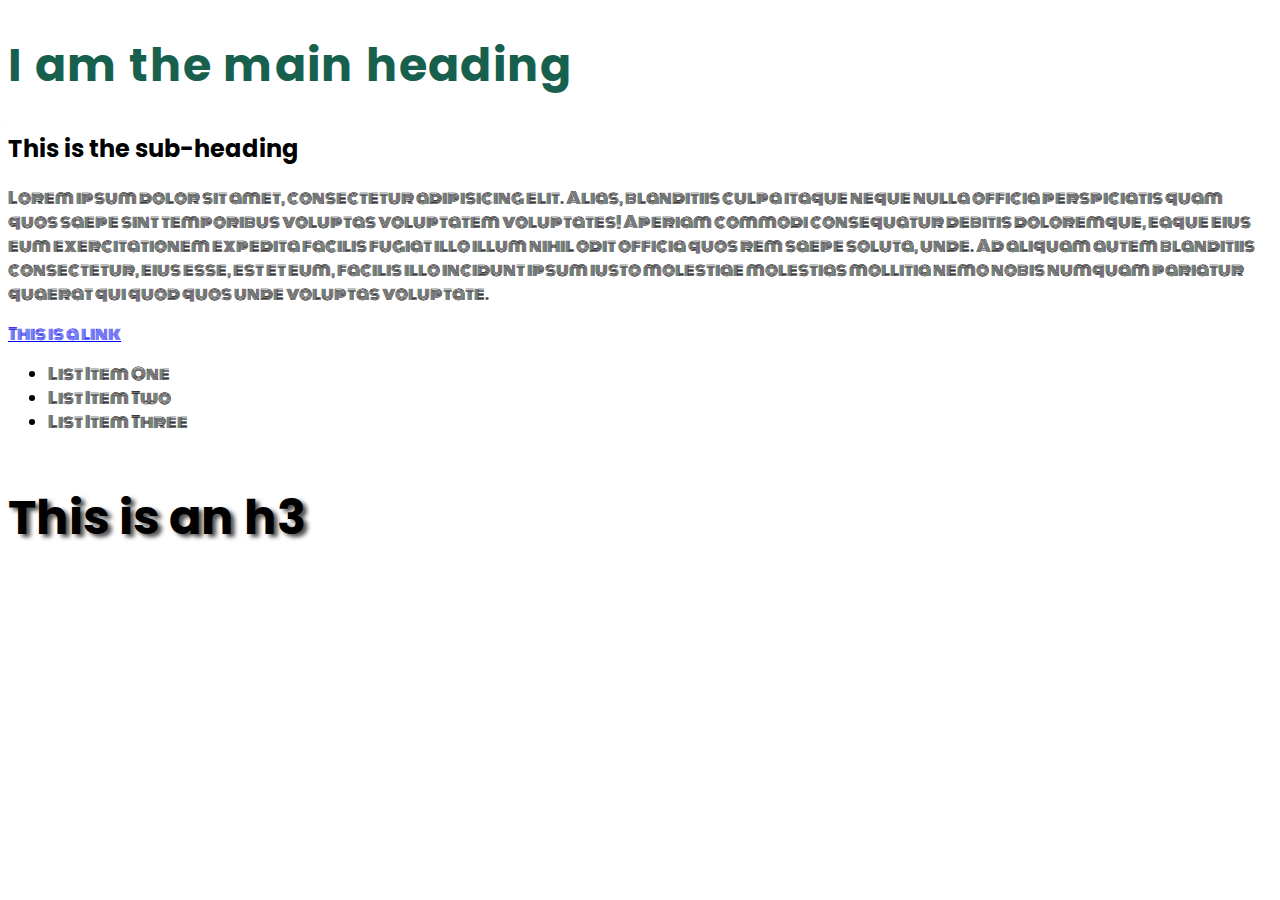
<file: lab-2/lab-2/index.html>
<!doctype html>
<html lang="en">
  <head>
    <!--
    just me loney huh!! (Viyan Rony)
    -->
    <meta charset="utf-8">
    <meta name="viewport" content="width=device-width, initial-scale=1">
    <meta name="description" content="This is the HTML for Lab Two">
    <title>Lab Two</title>
    <meta name="robots" content="noindex, nofollow">
    <!-- Step one -->
    <link rel="preconnect" href="https://fonts.googleapis.com">
    <link rel="preconnect" href="https://fonts.gstatic.com" crossorigin>
    <link href="https://fonts.googleapis.com/css2?family=Monoton&family=Poppins:ital,wght@0,100;0,200;0,300;0,400;0,500;0,600;0,700;0,800;0,900;1,100;1,200;1,300;1,400;1,500;1,600;1,700;1,800;1,900&display=swap" rel="stylesheet">
    <link rel="preconnect" href="https://fonts.googleapis.com">
    <link rel="preconnect" href="https://fonts.gstatic.com" crossorigin>
    <link href="https://fonts.googleapis.com/css2?family=Monoton&display=swap" rel="stylesheet">

    <link rel="stylesheet" href="./css/style.css">
  </head>
  <body>
    <!-- Step two & three -->
    <h1>I am the main heading</h1>
    <h2>This is the sub-heading</h2>
    <!-- Step four & five -->
    <p>Lorem ipsum dolor sit amet, consectetur adipisicing elit. Alias, blanditiis culpa itaque neque nulla officia perspiciatis quam quos saepe sint temporibus voluptas voluptatem voluptates! Aperiam commodi consequatur debitis doloremque, eaque eius eum exercitationem expedita facilis fugiat illo illum nihil odit officia quos rem saepe soluta, unde. Ad aliquam autem blanditiis consectetur, eius esse, est et eum, facilis illo incidunt ipsum iusto molestiae molestias mollitia nemo nobis numquam pariatur quaerat qui quod quos unde voluptas voluptate.</p>
    <a href="#">This is a link</a>
    <ul>
      <li>List Item One</li>
      <li>List Item Two</li>
      <li>List Item Three</li>
    </ul>
    <!-- Step six -->
    <h3>This is an h3</h3>
  </body>
</html>
</file>
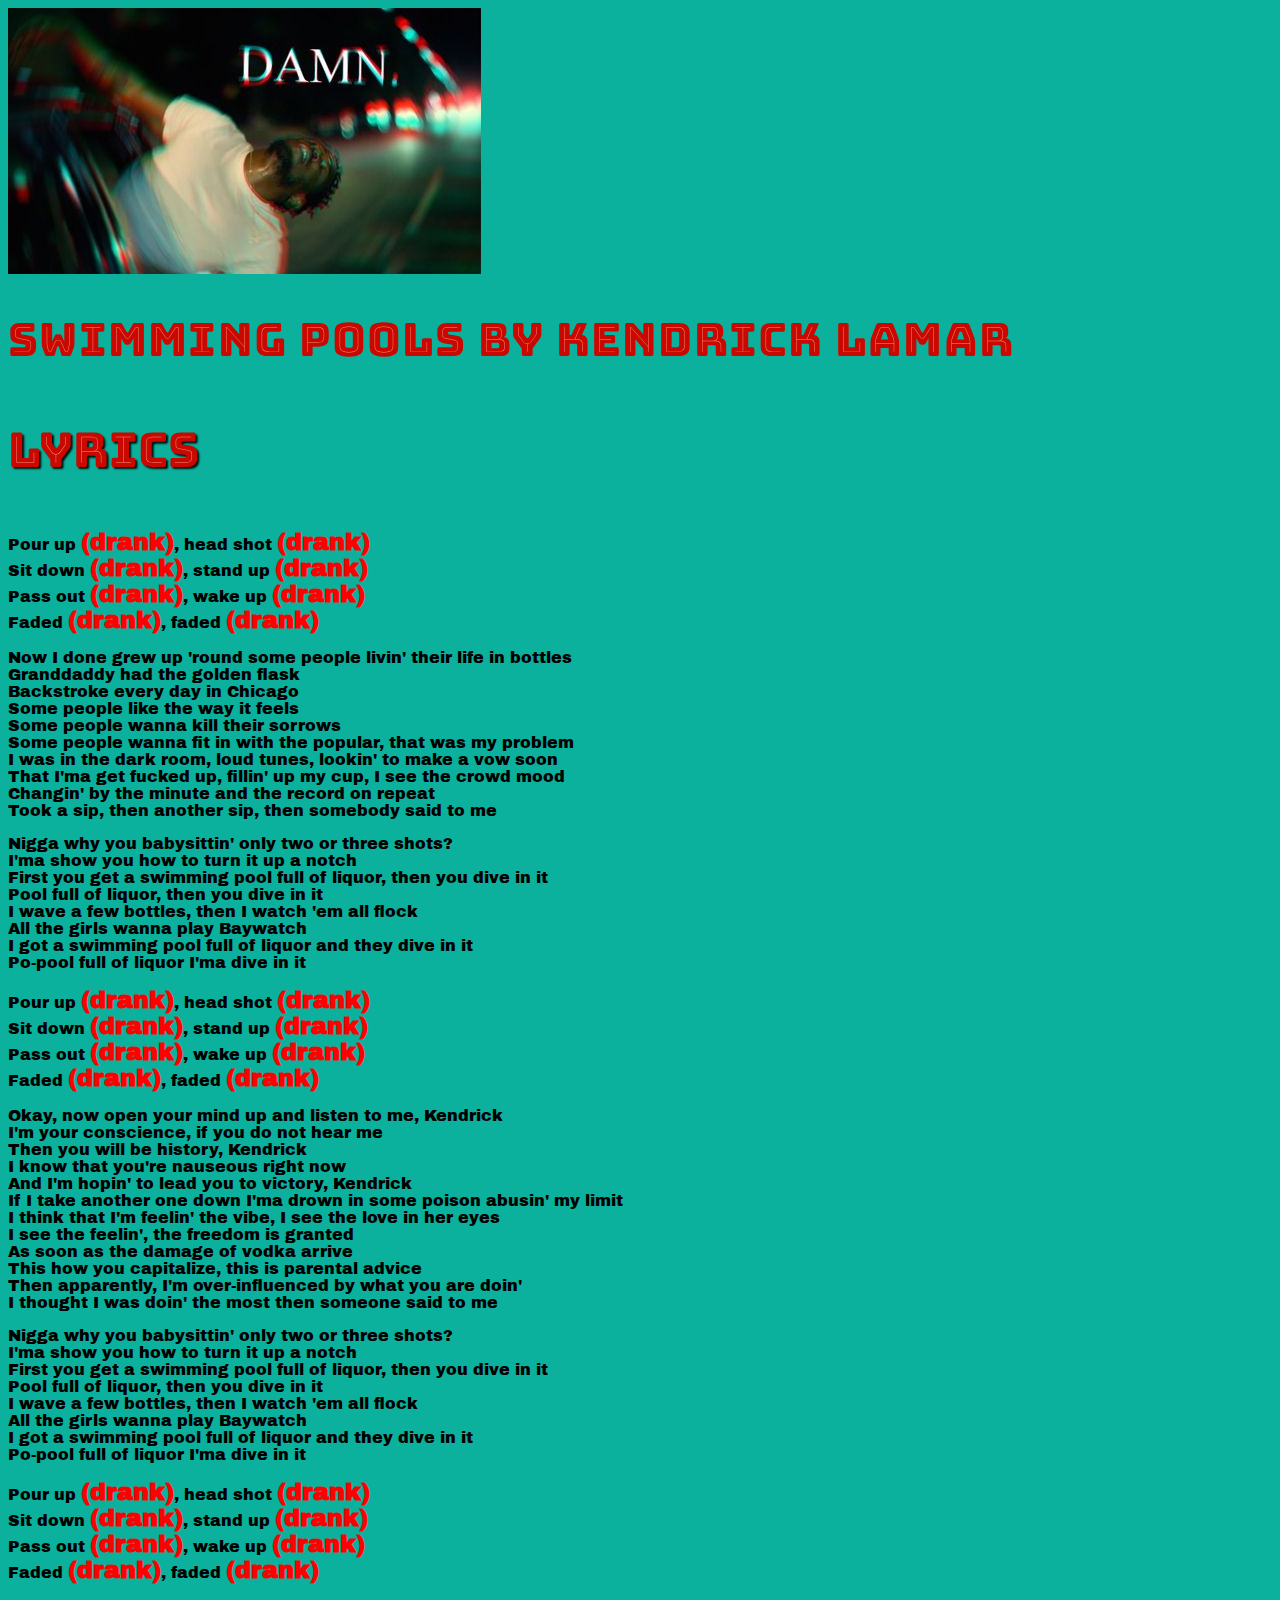
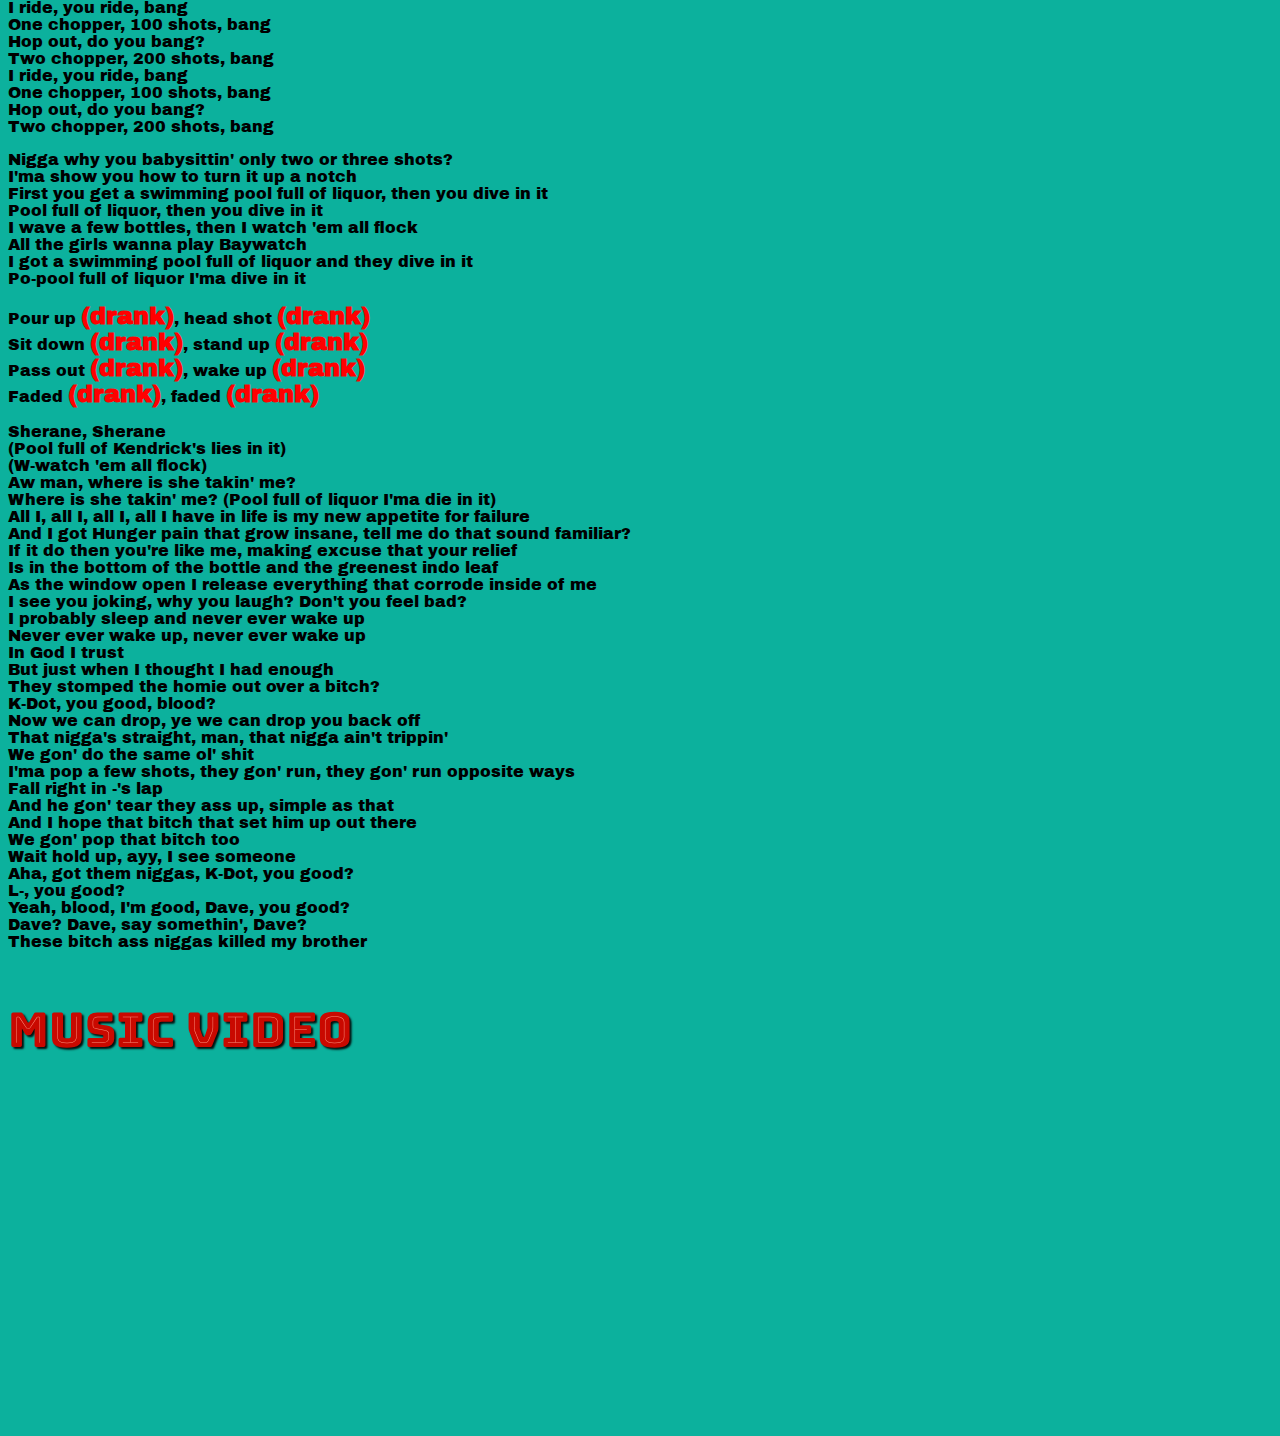
<file: assignment 1/assignment1.html>
<!doctype html>
<html lang="en">
<head>
    <meta charset="utf-8">
    <meta name="viewport" content="width=device-width, intial-scale=1">
    <meta name="description" content="Assignment 1 ">
    <meta name="robots" content="noindex, nofollow">
    <title>Assignment 1</title>
</head>
<!-- Viyan Rony, 200586309, Assignment 1-->
<body>
 <header>
  <div>
      <a href="assignment1.html" target="_self"></a>
      <img src="./img/background.jpg" alt="Kendrick lamar">
  </div>
     <link rel="stylesheet" href="./stylesheet.css">
     <link rel="preconnect" href="https://fonts.googleapis.com">
     <link rel="preconnect" href="https://fonts.gstatic.com" crossorigin>
     <link href="https://fonts.googleapis.com/css2?family=Bungee+Tint&display=swap" rel="stylesheet">
     <link rel="preconnect" href="https://fonts.googleapis.com">
     <link rel="preconnect" href="https://fonts.gstatic.com" crossorigin>
     <link href="https://fonts.googleapis.com/css2?family=Archivo+Black&display=swap" rel="stylesheet">

 </header>
<main>
    <section>
        <!-- Song tittle-->
        <h1>Swimming Pools by Kendrick Lamar</h1>
    </section>
    <section>
        <!--Lyrics-->
        <h3>Lyrics</h3>
        <p>Pour up <span>(drank)</span>, head shot <span>(drank)</span><br>
            Sit down <span>(drank)</span>, stand up <span>(drank)</span><br>
            Pass out <span>(drank)</span>, wake up <span>(drank)</span><br>
            Faded <span>(drank)</span>, faded <span>(drank)</span></p>
        <p>Now I done grew up 'round some people livin' their life in bottles<br>
            Granddaddy had the golden flask<br>
            Backstroke every day in Chicago<br>
            Some people like the way it feels<br>
            Some people wanna kill their sorrows<br>
            Some people wanna fit in with the popular, that was my problem<br>
            I was in the dark room, loud tunes, lookin' to make a vow soon<br>
            That I'ma get fucked up, fillin' up my cup, I see the crowd mood<br>
            Changin' by the minute and the record on repeat<br>
            Took a sip, then another sip, then somebody said to me</p>
        <p>Nigga why you babysittin' only two or three shots?<br>
            I'ma show you how to turn it up a notch<br>
            First you get a swimming pool full of liquor, then you dive in it<br>
            Pool full of liquor, then you dive in it<br>
            I wave a few bottles, then I watch 'em all flock<br>
            All the girls wanna play Baywatch<br>
            I got a swimming pool full of liquor and they dive in it<br>
            Po-pool full of liquor I'ma dive in it</p>
        <p>Pour up <span>(drank)</span>, head shot <span>(drank)</span><br>
            Sit down <span>(drank)</span>, stand up <span>(drank)</span><br>
            Pass out <span>(drank)</span>, wake up <span>(drank)</span><br>
            Faded <span>(drank)</span>, faded <span>(drank)</span></p>
        <p>Okay, now open your mind up and listen to me, Kendrick<br>
            I'm your conscience, if you do not hear me<br>
            Then you will be history, Kendrick<br>
            I know that you're nauseous right now<br>
            And I'm hopin' to lead you to victory, Kendrick<br>
            If I take another one down I'ma drown in some poison abusin' my limit<br>
            I think that I'm feelin' the vibe, I see the love in her eyes<br>
            I see the feelin', the freedom is granted<br>
            As soon as the damage of vodka arrive<br>
            This how you capitalize, this is parental advice<br>
            Then apparently, I'm over-influenced by what you are doin'<br>
            I thought I was doin' the most then someone said to me</p>
        <p>Nigga why you babysittin' only two or three shots?<br>
            I'ma show you how to turn it up a notch<br>
            First you get a swimming pool full of liquor, then you dive in it<br>
            Pool full of liquor, then you dive in it<br>
            I wave a few bottles, then I watch 'em all flock<br>
            All the girls wanna play Baywatch<br>
            I got a swimming pool full of liquor and they dive in it<br>
            Po-pool full of liquor I'ma dive in it</p>
        <p>Pour up <span>(drank)</span>, head shot <span>(drank)</span><br>
            Sit down <span>(drank)</span>, stand up <span>(drank)</span><br>
            Pass out <span>(drank)</span>, wake up <span>(drank)</span><br>
            Faded <span>(drank)</span>, faded <span>(drank)</span></p>
        <p>I ride, you ride, bang<br>
            One chopper, 100 shots, bang<br>
            Hop out, do you bang?<br>
            Two chopper, 200 shots, bang<br>
            I ride, you ride, bang<br>
            One chopper, 100 shots, bang<br>
            Hop out, do you bang?<br>
            Two chopper, 200 shots, bang</p>
        <p>Nigga why you babysittin' only two or three shots?<br>
            I'ma show you how to turn it up a notch<br>
            First you get a swimming pool full of liquor, then you dive in it<br>
            Pool full of liquor, then you dive in it<br>
            I wave a few bottles, then I watch 'em all flock<br>
            All the girls wanna play Baywatch<br>
            I got a swimming pool full of liquor and they dive in it<br>
            Po-pool full of liquor I'ma dive in it</p>
        <p>Pour up <span>(drank)</span>, head shot <span>(drank)</span><br>
            Sit down <span>(drank)</span>, stand up <span>(drank)</span><br>
            Pass out <span>(drank)</span>, wake up <span>(drank)</span><br>
            Faded <span>(drank)</span>, faded <span>(drank)</span></p>
        <p>Sherane, Sherane<br>
            (Pool full of Kendrick's lies in it)<br>
            (W-watch 'em all flock)<br>
            Aw man, where is she takin' me?<br>
            Where is she takin' me? (Pool full of liquor I'ma die in it)<br>
            All I, all I, all I, all I have in life is my new appetite for failure<br>
            And I got Hunger pain that grow insane, tell me do that sound familiar?<br>
            If it do then you're like me, making excuse that your relief<br>
            Is in the bottom of the bottle and the greenest indo leaf<br>
            As the window open I release everything that corrode inside of me<br>
            I see you joking, why you laugh? Don't you feel bad?<br>
            I probably sleep and never ever wake up<br>
            Never ever wake up, never ever wake up<br>
            In God I trust<br>
            But just when I thought I had enough<br>
            They stomped the homie out over a bitch?<br>
            K-Dot, you good, blood?<br>
            Now we can drop, ye we can drop you back off<br>
            That nigga's straight, man, that nigga ain't trippin'<br>
            We gon' do the same ol' shit<br>
            I'ma pop a few shots, they gon' run, they gon' run opposite ways<br>
            Fall right in -'s lap<br>
            And he gon' tear they ass up, simple as that<br>
            And I hope that bitch that set him up out there<br>
            We gon' pop that bitch too<br>
            Wait hold up, ayy, I see someone<br>
            Aha, got them niggas, K-Dot, you good?<br>
            L-, you good?<br>
            Yeah, blood, I'm good, Dave, you good?<br>
            Dave? Dave, say somethin', Dave?<br>
            These bitch ass  niggas killed my brother</p>
    </section>
    <section>
        <!-- adding music video from youtube-->
        <h3>Music Video</h3>
        <iframe width="560" height="315" src="https://www.youtube.com/embed/B5YNiCfWC3A?si=hqeOD92Qbr27tXmP" title="YouTube video player" frameborder="0" allow="accelerometer; autoplay; clipboard-write; encrypted-media; gyroscope; picture-in-picture; web-share" referrerpolicy="strict-origin-when-cross-origin" allowfullscreen></iframe>
    </section>
</main>
</body>
</html>
</file>
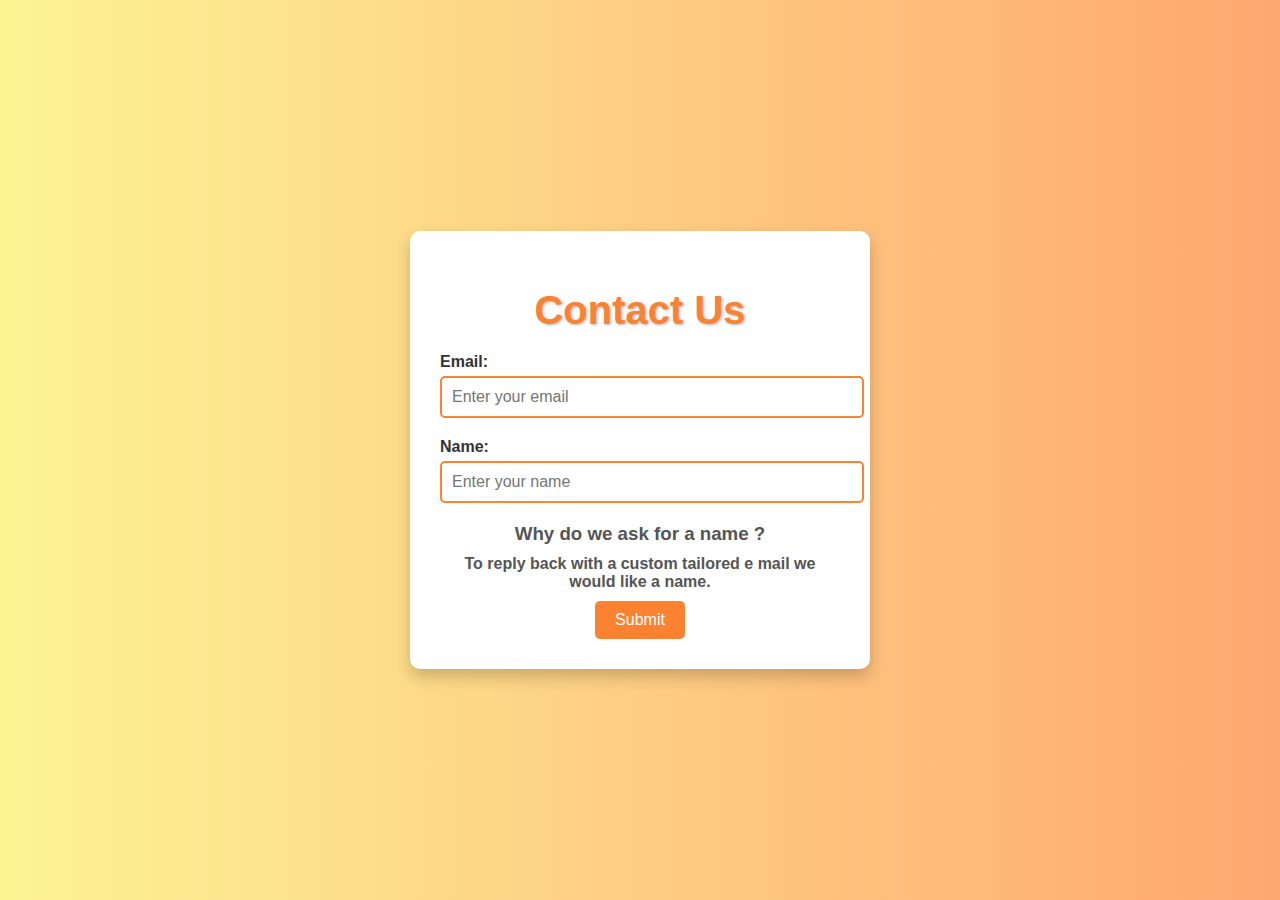
<file: assignment 2 css/about.html>
<!DOCTYPE html>
<html lang="en">
<head>
    <meta charset="UTF-8">
    <meta http-equiv="X-UA-Compatible" content="IE=edge">
    <meta name="viewport" content="width=device-width, initial-scale=1.0">
    <title>Form</title>
    <link rel="stylesheet" href="./css/form_styles.css">
</head>
<body>
    <div class="form-container">
        <h1>Contact Us</h1>
        <form>
            <div class="form-group">
                <label for="Email">Email: </label>
                <input type="text" id="Email" placeholder="Enter your email">
            </div>
            <div class="form-group">
                <label for="Name">Name: </label>
                <input type="text" id="Name" placeholder="Enter your name">
            </div>
            <h3>Why do we ask for a name ?</h3>
            <h4>To reply back with a custom tailored e mail we would like a name.</h4>

            <button type="submit">Submit</button>
        </form>
    </div>
</body>
</html>
</file>
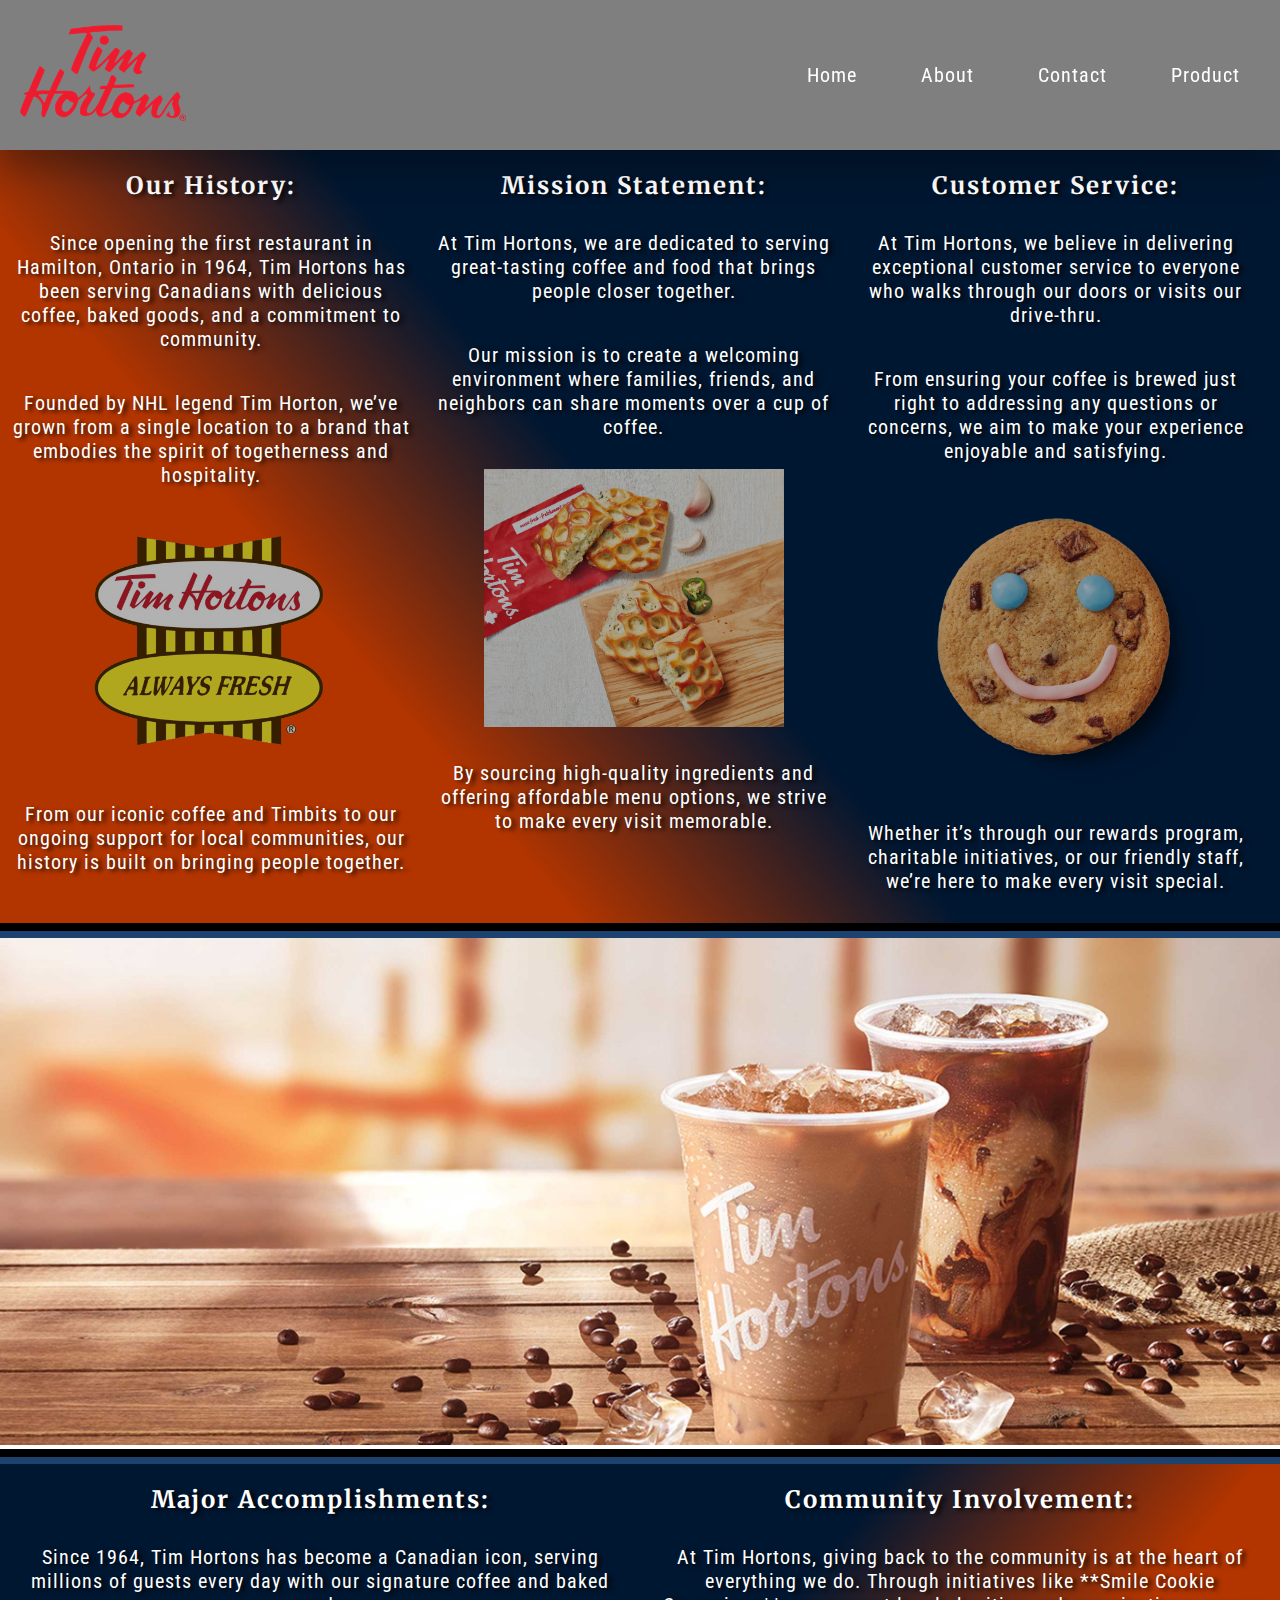
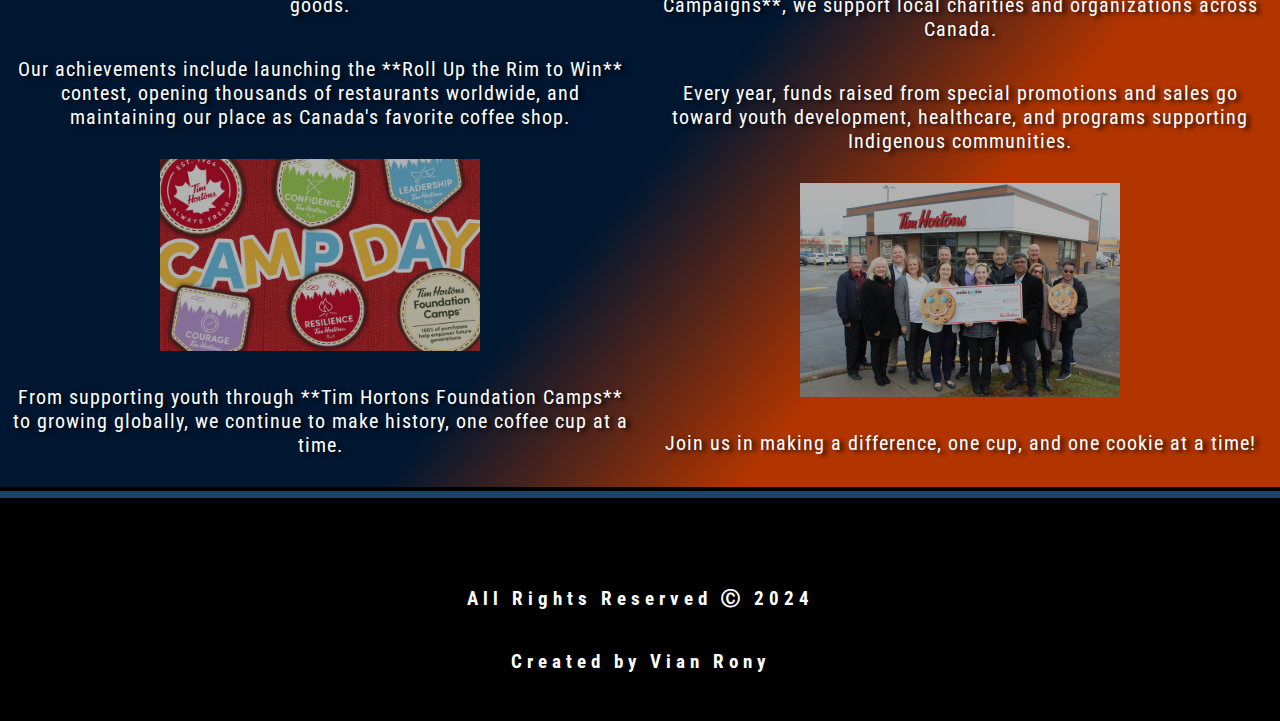
<file: Project/about.html>
<!DOCTYPE html>
<html lang="en">
<head>
<meta charset="utf-8">
<meta name="viewport" content="width=device-width, inital-scale=1">
<title>About page</title>
<meta name="description" content="Final project Home Page">
<meta name="robots" content= "noindex, nofollow">

<!-- Add Google Fonts -->
<link rel="preconnect" href="https://fonts.googleapis.com">
<link rel="preconnect" href="https://fonts.gstatic.com" crossorigin>
<link href="https://fonts.googleapis.com/css2?family=Roboto+Condensed&display=swap" rel="stylesheet">
<!-- second font-->
<link rel="preconnect" href="https://fonts.googleapis.com">
<link rel="preconnect" href="https://fonts.gstatic.com" crossorigin>
<link href="https://fonts.googleapis.com/css2?family=Merriweather:wght@700&display=swap" rel="stylesheet">
  
<!-- add the CSS -->
  <link href="css/about.css" rel="stylesheet" type="text/css">  
  <link href="css/header.css" rel="stylesheet" type="text/css">  
  <link href="css/footer.css" rel="stylesheet" type="text/css">  

<!--Font Awesome-->
  <link rel="stylesheet" href="https://cdnjs.cloudflare.com/ajax/libs/font-awesome/6.3.0/css/all.min.css" integrity="sha512-SzlrxWUlpfuzQ+pcUCosxcglQRNAq/DZjVsC0lE40xsADsfeQoEypE+enwcOiGjk/bSuGGKHEyjSoQ1zVisanQ==" crossorigin="anonymous" referrerpolicy="no-referrer">

  
</head>

<header>
    <nav class="header">
        <a href="index.html"><img src="images/logo.png" alt="#" class="logo"></a>
        <ul class="headlist">
            <li class="listitem">
                <a href="index.html" class="label">Home</a>
            </li>
            <li class="listitem">
                <a href="about.html" class="label">About</a>
            </li>
            <li class="listitem">
                <a href="contact.html" class="label">Contact</a>
            </li>
            <li class="listitem">
                <a href="product.html" class="label">Product</a>
            </li>
        </ul>
    </nav>
 </header>

 <body>
     <main>
         <!-- ThreeSections-->
         <div class="threesection">
             <!-- Section 1: Our History -->
             <section class="section1">
                 <h2 class="sectionhead">Our History:</h2>
                 <p class="sectionp">
                     Since opening the first restaurant in Hamilton, Ontario in 1964, Tim Hortons has been serving Canadians with delicious coffee, baked goods, and a commitment to community.
                 </p>
                 <p class="sectionp">
                     Founded by NHL legend Tim Horton, we’ve grown from a single location to a brand that embodies the spirit of togetherness and hospitality.
                 </p>
                 <img src="images/timhortons-history.png" class="abimgone" alt="Tim Hortons History">
                 <p class="sectionp">
                     From our iconic coffee and Timbits to our ongoing support for local communities, our history is built on bringing people together.
                 </p>
             </section>

             <!-- Section 2: Mission Statement -->
             <section class="section2">
                 <h2 class="sectionhead">Mission Statement:</h2>
                 <p class="sectionp">
                     At Tim Hortons, we are dedicated to serving great-tasting coffee and food that brings people closer together.
                 </p>
                 <p class="sectionp">
                     Our mission is to create a welcoming environment where families, friends, and neighbors can share moments over a cup of coffee.
                 </p>
                 <img src="images/timhortons-mission.png" class="abimgtwo" alt="Tim Hortons Mission">
                 <p class="sectionp">
                     By sourcing high-quality ingredients and offering affordable menu options, we strive to make every visit memorable.
                 </p>
             </section>

             <!-- Section 3: Customer Service -->
             <section class="section3">
                 <h2 class="sectionhead">Customer Service:</h2>
                 <p class="sectionp">
                     At Tim Hortons, we believe in delivering exceptional customer service to everyone who walks through our doors or visits our drive-thru.
                 </p>
                 <p class="sectionp">
                     From ensuring your coffee is brewed just right to addressing any questions or concerns, we aim to make your experience enjoyable and satisfying.
                 </p>
                 <img src="images/timhortons-customer-service.png" class="abimgtwo" alt="Tim Hortons Customer Service">
                 <p class="sectionp">
                     Whether it’s through our rewards program, charitable initiatives, or our friendly staff, we’re here to make every visit special.
                 </p>
             </section>
         </div>


         <!-- bannerimg -->
         <div class="bannerdiv">
             <img src="images/aboutbanner.jpg" alt="#" class="bannerimg">
         </div>

         <!--twosections-->

         <div class="twosection">
             <!-- Section 1: Major Accomplishments -->
             <section class="section1">
                 <h2 class="sectionhead">Major Accomplishments:</h2>
                 <p class="sectionp">
                     Since 1964, Tim Hortons has become a Canadian icon, serving millions of guests every day with our signature coffee and baked goods.
                 </p>
                 <p class="sectionp">
                     Our achievements include launching the **Roll Up the Rim to Win** contest, opening thousands of restaurants worldwide, and maintaining our place as Canada's favorite coffee shop.
                 </p>
                 <img src="images/timhortons-accomplishments.png" alt="Tim Hortons Accomplishments" class="abimgfour">
                 <p class="sectionp">
                     From supporting youth through **Tim Hortons Foundation Camps** to growing globally, we continue to make history, one coffee cup at a time.
                 </p>
             </section>

             <!-- Section 2: Community Involvement -->
             <section class="section1">
                 <h2 class="sectionhead">Community Involvement:</h2>
                 <p class="sectionp">
                     At Tim Hortons, giving back to the community is at the heart of everything we do. Through initiatives like **Smile Cookie Campaigns**, we support local charities and organizations across Canada.
                 </p>
                 <p class="sectionp">
                     Every year, funds raised from special promotions and sales go toward youth development, healthcare, and programs supporting Indigenous communities.
                 </p>
                 <img src="images/timhortons-community.png" alt="Tim Hortons Community Involvement" class="abimgfour">
                 <p class="sectionp">
                     Join us in making a difference, one cup, and one cookie at a time!
                 </p>
             </section>
         </div>

     </main>
 </body>

 <footer class="footer">
     <div class="socials">
         <!-- Instagram -->
         <a href="https://www.instagram.com/timhortons/?hl=en">
             <i class="fa-brands fa-instagram fa-beat fa-2xl"></i>
         </a>
         <!-- YouTube -->
         <a href="https://www.youtube.com/user/TimHortons">
             <i class="fa-brands fa-youtube fa-beat fa-2xl"></i>
         </a>
         <!-- Twitter -->
         <a href="https://twitter.com/TimHortons">
             <i class="fa-brands fa-twitter fa-beat fa-2xl"></i>
         </a>
         <!-- Facebook -->
         <a href="https://www.facebook.com/TimHortons/">
             <i class="fa-brands fa-facebook fa-beat fa-2xl"></i>
         </a>
         <!-- Copyright -->
         <h3 class="copyright"> All Rights Reserved Ⓒ 2024</h3>
         <h3> Created by Vian Rony</h3>
     </div>
 </footer>

  </html>
</file>
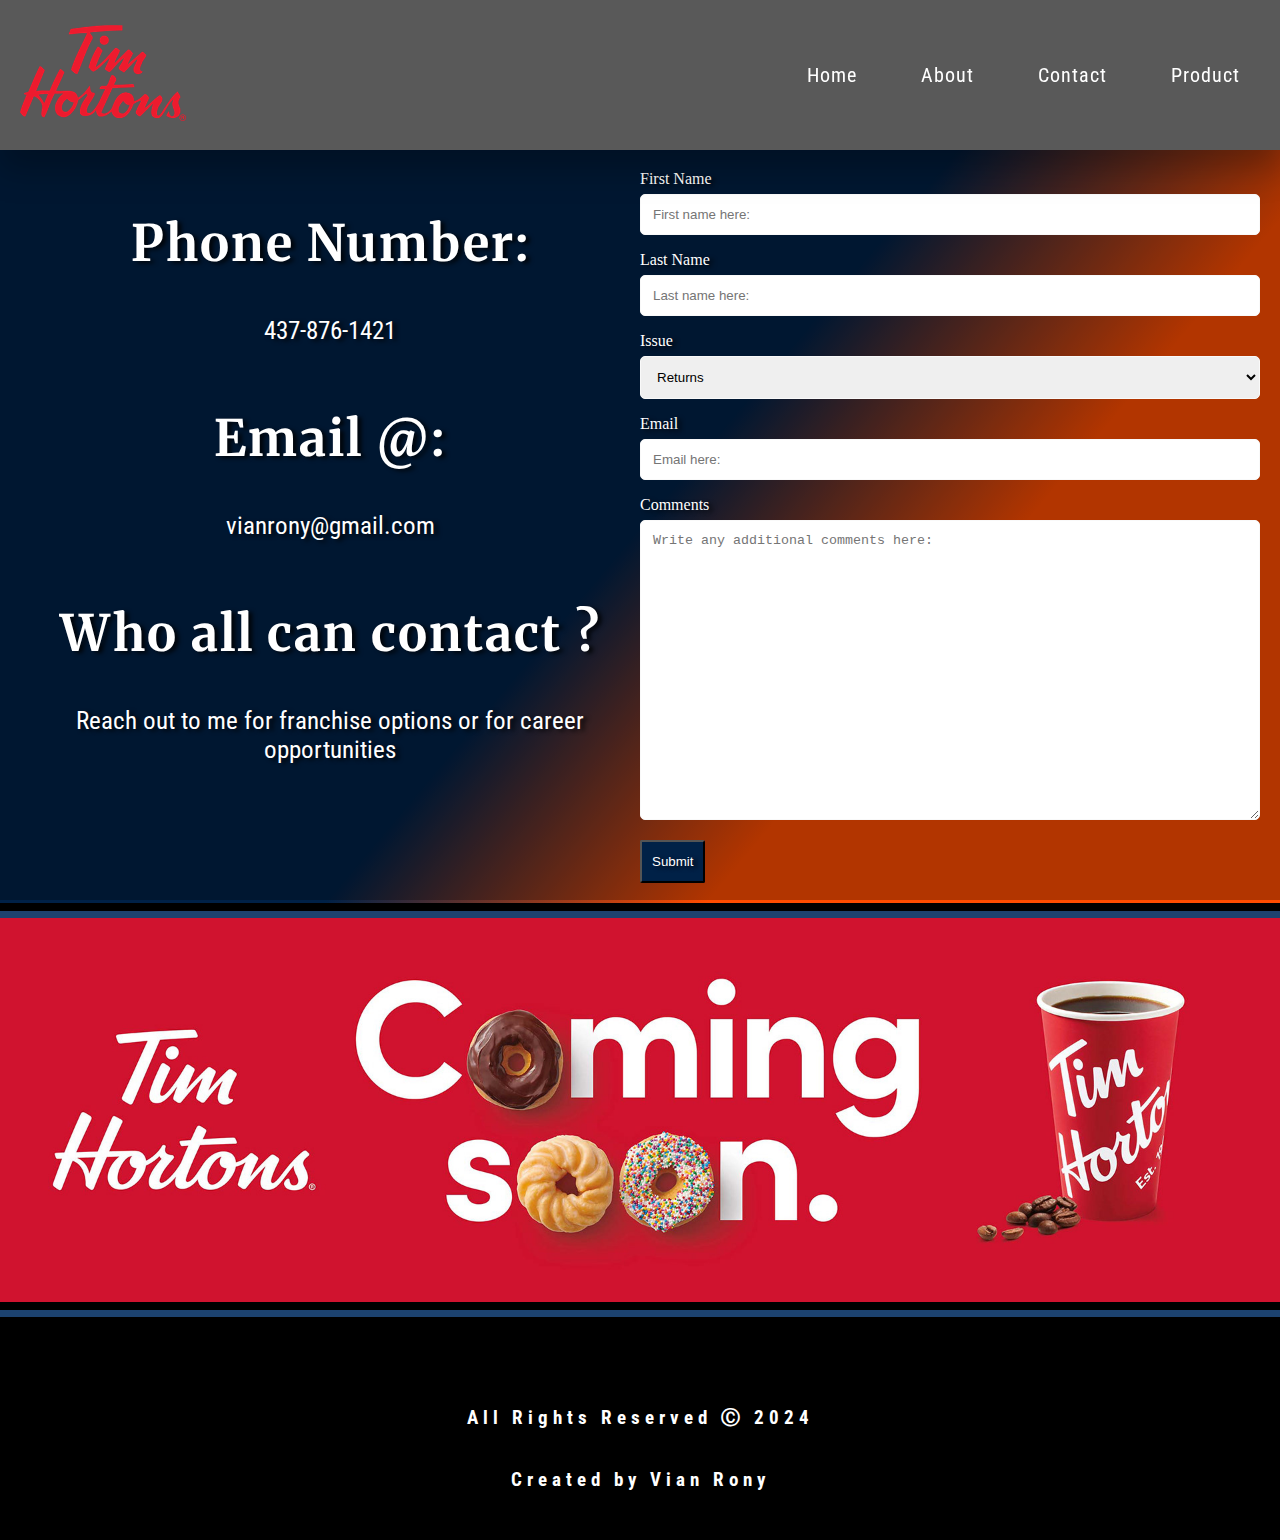
<file: Project/contact.html>
<!DOCTYPE html>
<html lang="en">
<head>
<meta charset="utf-8">
<meta name="viewport" content="width=device-width, inital-scale=1">
<title>Contact page</title>
<meta name="description" content="Final project Home Page">
<meta name="robots" content= "noindex, nofollow">

<!-- Add Google Fonts -->
<link rel="preconnect" href="https://fonts.googleapis.com">
<link rel="preconnect" href="https://fonts.gstatic.com" crossorigin>
<link href="https://fonts.googleapis.com/css2?family=Roboto+Condensed&display=swap" rel="stylesheet">
<!-- second font-->
<link rel="preconnect" href="https://fonts.googleapis.com">
<link rel="preconnect" href="https://fonts.gstatic.com" crossorigin>
<link href="https://fonts.googleapis.com/css2?family=Merriweather:wght@700&display=swap" rel="stylesheet">
  
<!-- add the CSS -->
  <link href="css/contact.css" rel="stylesheet" type="text/css">  
  <link href="css/header.css" rel="stylesheet" type="text/css">  
  <link href="css/footer.css" rel="stylesheet" type="text/css">  

<!--Font Awesome-->
  <link rel="stylesheet" href="https://cdnjs.cloudflare.com/ajax/libs/font-awesome/6.3.0/css/all.min.css" integrity="sha512-SzlrxWUlpfuzQ+pcUCosxcglQRNAq/DZjVsC0lE40xsADsfeQoEypE+enwcOiGjk/bSuGGKHEyjSoQ1zVisanQ==" crossorigin="anonymous" referrerpolicy="no-referrer">

  
</head>

<header>
    <nav class="header">
        <a href="index.html"><img src="images/logo.png" alt="#" class="logo"></a>
        <ul class="headlist">
            <li class="listitem">
                <a href="index.html" class="label">Home</a>
            </li>
            <li class="listitem">
                <a href="about.html" class="label">About</a>
            </li>
            <li class="listitem">
                <a href="contact.html" class="label">Contact</a>
            </li>
            <li class="listitem">
                <a href="product.html" class="label">Product</a>
            </li>
        </ul>
    </nav>
 </header>

 <body>
    <main>

  <div class="container">
    <div class="info">
    <h2>Phone Number:</h2>
    <p>437-876-1421</p>
    <h2>Email @:</h2>
    <p>vianrony@gmail.com</p>
    <h2>Who all can contact ?</h2>
    <p>Reach out to me for franchise options or for career opportunities </p>
    </div>
    <section class="form">
      <form action="index.html">
      
    <label for="firstname" class="labels">First Name</label>
    <input type="text" id="firstname" name="firstname" placeholder="First name here:" class="inputs">
      
    <label for="lastname" class="labels">Last Name</label>
    <input type="text" id="lastname" name="lastname" placeholder="Last name here:" class="inputs">
      
  <label for="issue" class="labels">Issue</label>
  <select id="issue" name="issue">
  <option value="return">Returns</option>
  <option value="faulty">Faulty Product</option>
  <option value="promotions">Promotions</option>
  <option value="other">Other</option>
  </select>

  <label for="email" class="labels">Email</label>
    <input type="email" id="email" name="email" placeholder="Email here:" class="inputs">
      
          <label for="comments" class="labels">Comments</label>
          <textarea id="comments" name="comments" placeholder="Write any additional comments here:" class="comments"></textarea>
      
          <input type="submit" value="Submit" class="button">
      
        </form>
      </section>
      </div>

      <img src="images/contact.png" alt="#" class="aboutban">

    </main>
 </body>

 <footer class="footer">
     <div class="socials">
         <!-- Instagram -->
         <a href="https://www.instagram.com/timhortons/?hl=en">
             <i class="fa-brands fa-instagram fa-beat fa-2xl"></i>
         </a>
         <!-- YouTube -->
         <a href="https://www.youtube.com/user/TimHortons">
             <i class="fa-brands fa-youtube fa-beat fa-2xl"></i>
         </a>
         <!-- Twitter -->
         <a href="https://twitter.com/TimHortons">
             <i class="fa-brands fa-twitter fa-beat fa-2xl"></i>
         </a>
         <!-- Facebook -->
         <a href="https://www.facebook.com/TimHortons/">
             <i class="fa-brands fa-facebook fa-beat fa-2xl"></i>
         </a>
         <!-- Copyright -->
         <h3 class="copyright"> All Rights Reserved Ⓒ 2024</h3>
         <h3> Created by Vian Rony</h3>
     </div>
 </footer>

  </html>
</file>
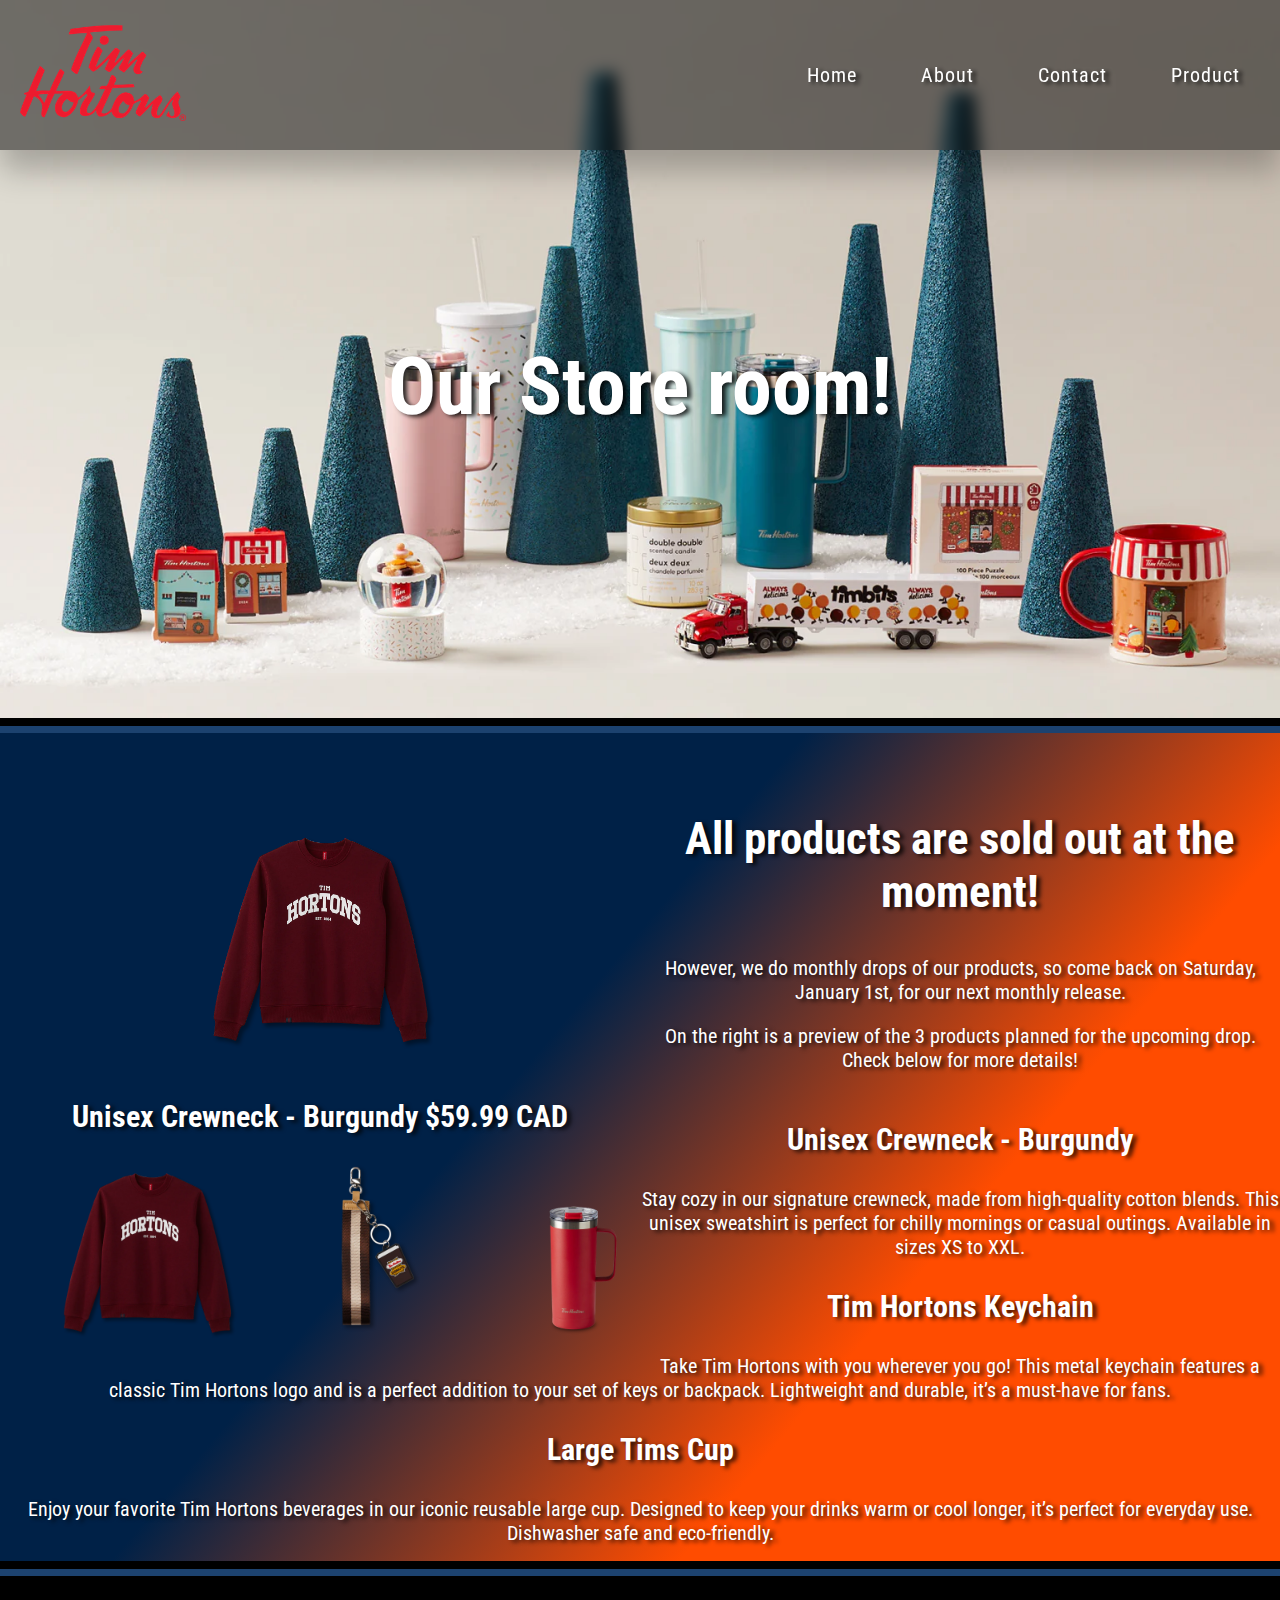
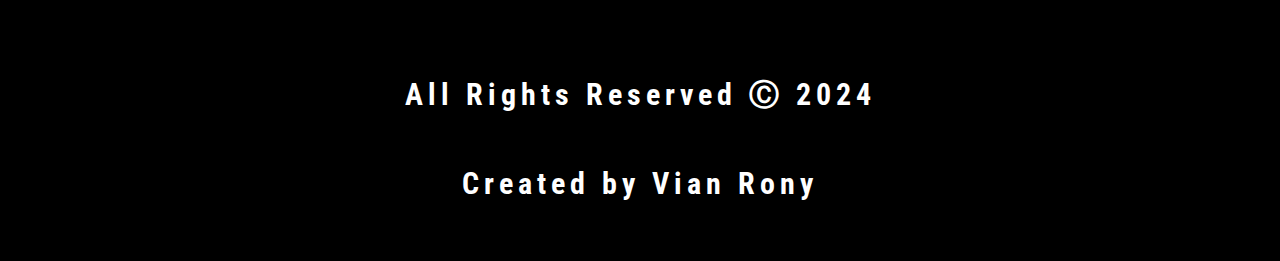
<file: Project/product.html>
<!DOCTYPE html>
<html lang="en">
<head>
    <meta charset="utf-8">
    <meta name="viewport" content="width=device-width, inital-scale=1">
    <title>Product page</title>
    <meta name="description" content="Final project Home Page">
    <meta name="robots" content="noindex, nofollow">

    <!-- Add Google Fonts -->
    <link rel="preconnect" href="https://fonts.googleapis.com">
    <link rel="preconnect" href="https://fonts.gstatic.com" crossorigin>
    <link href="https://fonts.googleapis.com/css2?family=Roboto+Condensed&display=swap" rel="stylesheet">
    <!-- second font-->
    <link rel="preconnect" href="https://fonts.googleapis.com">
    <link rel="preconnect" href="https://fonts.gstatic.com" crossorigin>
    <link href="https://fonts.googleapis.com/css2?family=Merriweather:wght@700&display=swap" rel="stylesheet">

    <!-- add the CSS -->
    <link href="css/product.css" rel="stylesheet" type="text/css">
    <link href="css/header.css" rel="stylesheet" type="text/css">
    <link href="css/footer.css" rel="stylesheet" type="text/css">

    <!--Font Awesome-->
    <link rel="stylesheet" href="https://cdnjs.cloudflare.com/ajax/libs/font-awesome/6.3.0/css/all.min.css" integrity="sha512-SzlrxWUlpfuzQ+pcUCosxcglQRNAq/DZjVsC0lE40xsADsfeQoEypE+enwcOiGjk/bSuGGKHEyjSoQ1zVisanQ==" crossorigin="anonymous" referrerpolicy="no-referrer">

</head>

<header>
    <nav class="header">
        <a href ="index.html"><img src="images/logo.png" alt="#" class="logo"></a>
        <ul class="headlist">
            <li class="listitem">
                <a href="index.html" class="label">Home</a>
            </li>
            <li class="listitem">
                <a href="about.html" class="label">About</a>
            </li>
            <li class="listitem">
                <a href="contact.html" class="label">Contact</a>
            </li>
            <li class="listitem">
                <a href="product.html" class="label">Product</a>
            </li>
        </ul>
    </nav>
</header>

<body>
    <main>
        <div class="masthead">
            <div class="masthead-text">
                <h1>Our Store room!</h1>
            </div>
            <img src="images/prodbanner.jpg" alt="#" class="prodbanner">
        </div>

        <div class="fifty">
            <div class="product">
                <section id="photogall">
                    <figure class="leftside">
                        
                        <img src="images/sweatShirt.png" alt="#" id="main" class="main">
                        <figcaption class="imgname" id="imgname">Unisex Crewneck - Burgundy $59.99 CAD</figcaption>
                    </figure>
                    <ul class="smallpics">
                        <li><img src="images/sweatShirt.png" alt="#"  id="sweatShirt"></li>
                        <li><img src="images/keyChain.png" alt="#" id="keyChain"></li>
                        <li><img src="images/largeCup.png" alt="#"  id="largeCup"></li>
                    </ul>
                </section>
                <script src="js/script.js"></script>
            </div>

            <div class="producttxt">
                <!-- Sold Out Section -->
                <section class="soldout">
                    <h2>All products are sold out at the moment!</h2>
                    <p>However, we do monthly drops of our products, so come back on Saturday, January 1st, for our next monthly release.</p>
                    <p>On the right is a preview of the 3 products planned for the upcoming drop. Check below for more details!</p>
                </section>

                <!-- Product Information Section -->
                <section class="prodinf">
                    <h3>Unisex Crewneck - Burgundy</h3>
                    <p>Stay cozy in our signature crewneck, made from high-quality cotton blends. This unisex sweatshirt is perfect for chilly mornings or casual outings. Available in sizes XS to XXL.</p>

                    <h3>Tim Hortons Keychain</h3>
                    <p>Take Tim Hortons with you wherever you go! This metal keychain features a classic Tim Hortons logo and is a perfect addition to your set of keys or backpack. Lightweight and durable, it’s a must-have for fans.</p>

                    <h3>Large Tims Cup</h3>
                    <p>Enjoy your favorite Tim Hortons beverages in our iconic reusable large cup. Designed to keep your drinks warm or cool longer, it’s perfect for everyday use. Dishwasher safe and eco-friendly.</p>
                </section>
            </div>
        </div>
    </main>
</body>

<footer class="footer">
    <div class="socials">
        <!-- Instagram -->
        <a href="https://www.instagram.com/timhortons/?hl=en">
            <i class="fa-brands fa-instagram fa-beat fa-2xl"></i>
        </a>
        <!-- YouTube -->
        <a href="https://www.youtube.com/user/TimHortons">
            <i class="fa-brands fa-youtube fa-beat fa-2xl"></i>
        </a>
        <!-- Twitter -->
        <a href="https://twitter.com/TimHortons">
            <i class="fa-brands fa-twitter fa-beat fa-2xl"></i>
        </a>
        <!-- Facebook -->
        <a href="https://www.facebook.com/TimHortons/">
            <i class="fa-brands fa-facebook fa-beat fa-2xl"></i>
        </a>
        <!-- Copyright -->
        <h3 class="copyright"> All Rights Reserved Ⓒ 2024</h3>
        <h3> Created by Vian Rony</h3>
    </div>
</footer>

</html>
</file>
<file: lab-2/lab-2/css/style.css>
/** Step one **/

/** Step one **/

/** Step two **/
h1,h2,h3,h4,h5,h6{
    font-family: "Poppins", sans-serif;
}
/** Step three **/
h1{
    font-size: 46px;
    letter-spacing: 1.25px;
    align-items: center;
    color: rgb(23, 96, 77);
}
/** Step four **/
p,a,li{
    font-family:"Monoton",sans-serif;
}
/** Step five **/
p span{
    color: blueviolet;
}
/** Step six **/
h3 {
    font-size: 3em;
    text-shadow: 4px 3px 4px rgba(0,0,0,.7);
}
</file>
<file: assignment 1/stylesheet.css>
/** Viyan Rony
200586309
Assignment 1 **/
html {
    background-color: #0cb19d;
}

h1,h2,h3,h4,h5,h6{
    font-family: "Bungee Tint", sans-serif;
}

h1{
    font-size: 46px;
    letter-spacing: 1.25px;
    align-items: center;

}

p,a,li{
    font-family:"Archivo Black",sans-serif;
}

p span{
        font-size: 1.5em;
        font-weight: bold;
        color: rgb(255, 0, 0);
}

h3 {
    font-size: 3em;
    text-shadow: 2px 1.5px 2px rgba(0,0,0,.9);
}
</file>
<file: assignment 2 css/css/form_styles.css>
body {
    margin: 0;
    font-family: 'Montserrat', sans-serif;
    background: linear-gradient(to right, rgba(250, 233, 41, 0.5), rgba(255, 129, 52, 0.7));
    color: #333;
    display: flex;
    justify-content: center;
    align-items: center;
    min-height: 100vh;
}

/* Form Container */
.form-container {
    background: #fff;
    border-radius: 10px;
    box-shadow: 0 8px 16px rgba(0, 0, 0, 0.2);
    padding: 30px;
    width: 90%;
    max-width: 400px;
    text-align: center;
}

    .form-container h1 {
        font-size: 2.5rem;
        color: #fa8231;
        margin-bottom: 20px;
        text-shadow: 1px 1px 3px rgba(0, 0, 0, 0.3);
    }

    .form-container h3, .form-container h4 {
        margin: 10px 0;
        color: #555;
    }

/* Form elements */
.form-group {
    margin-bottom: 20px;
    text-align: left;
}

label {
    font-weight: bold;
    color: #333;
    display: block;
    margin-bottom: 5px;
}

input[type="text"] {
    width: 100%;
    padding: 10px;
    border: 2px solid #fa8231;
    border-radius: 5px;
    font-size: 1rem;
}

    input[type="text"]:focus {
        outline: none;
        border-color: #fae929;
        box-shadow: 0 0 5px rgba(250, 233, 41, 0.5);
    }

/* Button Styling */
button {
    padding: 10px 20px;
    background-color: #fa8231;
    color: #fff;
    border: none;
    border-radius: 5px;
    font-size: 1rem;
    cursor: pointer;
    transition: background-color 0.3s ease, box-shadow 0.3s ease;
}

    button:hover {
        background-color: #fae929;
        color: #333;
        box-shadow: 0 4px 8px rgba(0, 0, 0, 0.2);
    }
</file>
<file: Project/css/about.css>
body{
    margin: 0px;
    scroll-behavior: smooth;
  }
  h1, h3, h4, h5, h6{
  font-family: 'Roboto Condensed', sans-serif;
  }
  p,a,li,figcaption{
  font-family: 'Roboto Condensed', sans-serif;
  }
  h2{
    font-family: 'Merriweather', serif;
    letter-spacing: 2px;
  }

  /* three sections */
  .threesection{
    display: grid;
    grid-template-columns: 33% 33% 33%;
    margin-top: 150px;
    text-align: center;
    background: linear-gradient(50deg, #FF4C00 30%, #002147 50%);
    color:  #FFFFFF;
    text-shadow: 4px 2px 4px rgba(0,0,0,.8);
    position: relative; 
    border-bottom: 4mm groove #07101b;
  }
  .threesection::before {
    content: "";
    display: block;
    position: absolute;
    top: 0;
    left: 0;
    width: 100%;
    height: 100%;
    background-color: black;
    opacity: 0.3;
    z-index: 1;
  }
  .sectionhead{
    position: relative; 
    z-index: 2; 
    letter-spacing: 2px;
  }
  .sectionp{
    position: relative; 
    z-index: 2; 
    font-size: 20px;
    letter-spacing: 1px;
    padding:10px;
  }
  .abimgone{
    width:400px;
    height:auto;
    grid-column: 1;
  }
  .abimgtwo{
    width:300px;
    height:auto;
    grid-column: 2;
  }
  .abimgthree{
    width:450px;
    height:auto;
    grid-column: 3;
    background-color: aliceblue;
    padding-bottom: 50px;
  }

  @media only screen and (max-width: 600px) {
    .threesection{
      display: grid;
      grid-template-columns: 100%;
      margin-top: 150px;
      text-align: center;
      background: linear-gradient(50deg, #FF4C00 30%, #002147 50%);
      color:  #FFFFFF;
      text-shadow: 4px 2px 4px rgba(0,0,0,.8);
      position: relative; 
      border-bottom: 4mm groove #07101b;
    }
    .threesection::before {
      content: "";
      display: block;
      position: absolute;
      top: 0;
      left: 0;
      width: 100%;
      height: 100%;
      background-color: black;
      opacity: 0.3;
      z-index: 1;
    }
    .sectionhead{
      position: relative; 
      z-index: 2; 
      letter-spacing: 2px;
      padding-top:100px;
    }
    .sectionp{
      position: relative; 
      z-index: 2; 
      font-size: 20px;
      letter-spacing: 1px;
      padding:10px;
    }
    .abimgone{
      width: 100%;
      height: auto;
      margin: 0 auto;
    }
    .abimgtwo{
      width: 100%;
      height: auto;
      margin: 0 auto;
    }
    .abimgthree{
      width: 100%;
      height: auto;
      margin: 0 auto;
      background-color: aliceblue;
      padding-bottom: 50px;
    }
  }

/* bannerimg */
.bannerimg{
  width:100%;
  height:auto;
}
.bannerdiv{
  border-bottom: 4mm groove #07101b; 
}

/* 2 sections */
.twosection{
  display: grid;
  grid-template-columns: 100%;
  text-align: center;
  background: linear-gradient(-50deg, #FF4C00 30%, #002147 50%);
  color:  #FFFFFF;
  text-shadow: 4px 2px 4px rgba(0,0,0,.8);
  position: relative; 
}

@media screen and (min-width: 600px) {
  .twosection{
    grid-template-columns: 50% 50%;
  }
}

.twosection::before {
  content: "";
  display: block;
  position: absolute;
  top: 0;
  left: 0;
  width: 100%;
  height: 100%;
  background-color: black;
  opacity: 0.3;
  z-index: 1;
}

.sectionhead{
  position: relative; 
  z-index: 2; 
  letter-spacing: 2px;
}

.sectionp{
  position: relative; 
  z-index: 2; 
  font-size: 20px;
  letter-spacing: 1px;
  padding:10px;
}

.abimgfour{
  width: 50%;
  height: auto;
}

.abimgfive{
  width: 100%;
  height: auto;
}
</file>
<file: Project/css/header.css>
.header{
    width:100%;
    justify-content: space-between;
    background-color: rgba(0, 0, 0, 0.5);
    box-shadow: 0 20px 30px rgba(0, 0, 0, 0.25);
    position: fixed;
    backdrop-filter: blur(8px);
    z-index: 10;
    display: flex;
    align-items: center;
    padding: 25px 0px;
}
.headlist{
    list-style: none;
}
.listitem{
    display: inline-block;
}
.logo{
    margin-left: 20px;
    width: auto;
    height: 6em;
}
li a {
    margin-left: 20px;
    margin-right: 40px;
}

li a:hover{
    cursor: pointer;
}
nav a{
    color: #FFFFFF;
    letter-spacing: 1px;
    text-decoration: none;
}
.label{
    font-size: 20px;
}
  header{
    overflow-x: hidden;
  }
  body {
    margin: 0;
    padding: 0;
  }
  nav a:hover {
    color: #FF4C00;
}

@media only screen and (max-width: 768px) {
    .header {
      flex-direction: column;
      padding: 10px 0px;
    }
    
    .logo {
      margin: 0;
      margin-bottom: 10px;
      height: 4em;
    }
    
    .headlist {
      margin: 0;
      display: flex;
      flex-direction: column;
      align-items: center;
    }
    
    li a {
      margin: 5px 0;
      margin-right: 0;
    }
}
</file>
<file: Project/css/footer.css>
.footer{
  margin-top: -4px;
  width: auto;
  clear:both;
  border-top: 4mm groove #07101b;
}

.socials{
    text-align: center;
    background-color: black;
    padding:30px;
}
.footer a {
    color: #FFFFFF;
    text-decoration: none;
    padding: 100px;
    padding-bottom: 0px;
    margin-top:200px;
  }
  
  .footer a:hover {
    color: #FF4C00;
  }
.footer h3{
    color: #FFFFFF;  
    padding-top:20px;
    letter-spacing: 5px;
}

@media only screen and (max-width: 600px) {
    .socials {
      padding: 20px;
    }
  
    .footer a {
      padding: 10px;
      margin-top: 20px;
    }
  
    .footer h3 {
      padding-top: 10px;
      font-size: 18px;
    }
  }
</file>
<file: Project/css/contact.css>
body{
    margin: 0px;
    scroll-behavior: smooth;
  }
  h1, h3, h4, h5, h6{
  font-family: 'Roboto Condensed', sans-serif;
  }
  p,a,li,figcaption{
  font-family: 'Roboto Condensed', sans-serif;
  }
  
  h2{
    font-family: 'Merriweather', serif;
    letter-spacing: 2px;
  }
.container{
 margin-top: 150px;
color: #FFFFFF;
  padding: 20px;
  display:grid;
  grid-template-columns: 50% 50%;
  background: linear-gradient(-50deg, #FF4C00 30%, #002147 50%);
  border-bottom: 4mm groove #07101b
}

.container::before {
    content: "";
    display: block;
    position: absolute;
    top: 0;
    left: 0;
    width: 100%;
    height: 100%;
    background-color: black;
    opacity: 0.3;
}

.inputs, select, textarea{
  width: 100%;
  padding: 12px;  
  border: 1px solid #F9F9F9; 
  box-sizing: border-box; 
  margin-top: 6px; 
  margin-bottom: 16px;
border-radius: 5px; 
}

.aboutban{
    width: 100%;
    height:auto;
}

.button {
  background-color: #002147;
  color: white;
  text-shadow: 4px 2px 4px rgba(0,0,0,.8);
  padding-top: 12px;
  padding-bottom: 12px;
  padding-left: 10px;
  padding-right: 10px;
  border-radius: 2px;
  cursor: pointer;
}
.button:hover {
  background-color: #FF4C00;
}
.comments{
    height: 300px;
}
.form{
    z-index: 2;
    grid-column: 2;
    grid-row: 1;
}
.labels{
    color: #FFFFFF;
    text-shadow: 4px 2px 4px rgba(0,0,0,.8);
}
.info{
    grid-column: 1;
    grid-row: 1;
    text-align: center;
    z-index: 2;

}
.info > h2{
    font-size: 50px;
    text-shadow: 4px 2px 4px rgba(0,0,0,.8);
}
.info > p{
    font-size: 25px;
    padding-bottom: 20px;
    text-shadow: 4px 2px 4px rgba(0,0,0,.8);
}
.aboutban{
    position: relative;
    z-index: 2;
}


@media only screen and (max-width: 600px) {
.container{
    margin-top: 50px;
    color: #FFFFFF;
    padding: 20px;
    display: grid;
    grid-template-columns: 100%;
    background: linear-gradient(-50deg, #FF4C00 30%, #002147 50%);
    border-bottom: 4mm groove #07101b;
  }
  
  .container::before {
    content: "";
    display: block;
    position: absolute;
    top: 0;
    left: 0;
    width: 100%;
    height: 100%;
    background-color: black;
    opacity: 0.3;
  }
  
  .inputs, select, textarea{
    width: 100%;
    padding: 12px;  
    border: 1px solid #ccc; 
    box-sizing: border-box; 
    margin-top: 6px; 
    margin-bottom: 16px;
    border-radius: 5px; 
  }
  
  .aboutban{
    width: 100%;
    height:auto;
  }
  
  .button {
    background-color: #002147;
    color: white;
    text-shadow: 4px 2px 4px rgba(0,0,0,.8);
    padding-top: 12px;
    padding-bottom: 12px;
    padding-left: 10px;
    padding-right: 10px;
    border-radius: 2px;
    cursor: pointer;
  }
  
  .button:hover {
    background-color: #FF4C00;
  }
  
  .comments{
    height: 300px;
  }
  
  .form{
    z-index: 2;
    grid-column: 1;
    grid-row: 2;
  }
  
  .labels{
    color: #FFFFFF;
    text-shadow: 4px 2px 4px rgba(0,0,0,.8);
  }
  
  .info{
    grid-column: 1;
    grid-row: 1;
    text-align: center;
    z-index: 2;
    margin-top:120px;
  }
  
  .info > h2{
    font-size: 40px;
    text-shadow: 4px 2px 4px rgba(0,0,0,.8);
  }
  
  .info > p{
    font-size: 20px;
    padding-bottom: 20px;
    text-shadow: 4px 2px 4px rgba(0,0,0,.8);
  }
  
  .aboutban{
    position: relative;
    z-index: 2;
    border-bottom: 4mm groove #07101b
  }
}
</file>
<file: Project/css/product.css>
body{
    margin: 0;
    padding: 0;
    box-sizing: border-box;
    scroll-behavior: smooth;
    height: 100%;
    background: linear-gradient(-50deg, #FF4C00 30%, #002147 50%);  
  }
  
  h1, h2, h3, h4, h5, h6 {
    font-family: 'Roboto Condensed', sans-serif;
  }
  
  p, a, li, figcaption {
    font-family: 'Roboto Condensed', sans-serif;
    color: #FFFFFF;
    text-shadow: 4px 2px 4px rgba(0, 0, 0, 0.8);
  }
  
  h2 {
    font-size: 45px;
  }
  
  h3 {
    font-size: 30px;
  }
  
  .product {
    margin-top: -20px;
    width: 100%;
    overflow: hidden;
    min-height: 100%;
  }
  
  .prodbanner {
    width: 100%;
    height: auto;
    border-bottom: 4mm groove #07101b;
  }
  
  section + section {
    margin-top: 0;
  }
  
  section > figure > img {
    display: block;
    margin-left: auto;
    margin-right: auto;
    width: 100%;
  }
  
  .imgname {
    font-size: 30px;
    margin-top: 35px;
    text-align: center;
    font-weight: bold;
  }
  
  .smallpics {
    list-style-type: none;
    display: grid;
    grid-template-columns: repeat(3, 1fr);
    width: 100%;
    height: auto;
  }
  
  .smallpics li {
    flex-basis: calc(33.33% - 10px);
    margin-bottom: 10px;
    display: flex;
    justify-content: center;
  }
  
  .smallpics li img {
    max-width: 100%;
    height: auto;
    max-height: 200px; 
  }
  
  .smallpics li:hover{
    cursor: pointer;
    filter: brightness(50%);
  }
  
  .producttxt {
    text-align: center;
    color: #FFFFFF;
    text-shadow: 4px 2px 4px rgba(0, 0, 0, 0.8);
    min-height: 100%;
  }
  
  .prodinf {
    margin-top: 50px;
  }
  
  .prodinf p {
    font-size: 20px;
  }
  
  .soldout {
    margin-top: 50px;
  }
  
  .soldout p {
    font-size: 20px;
  }
  .main{
    width: 100%;
    height:auto;
  }
  .jetspeed{
    padding-bottom: 50px;
    max-width: 100%;
  }

  .masthead {
    position: relative;
    width: 100%;
  }
  
  .masthead-text {
    position: absolute;
    top: 50%;
    left: 50%;
    transform: translate(-50%, -50%);
    color: white;
    text-align: center;
    z-index: 1;
  }
  
  .masthead-text h1 {
    font-size: 2rem;
    margin-bottom: 1rem;
    color: #FFFFFF;
    text-shadow: 4px 2px 4px rgba(0,0,0,.8);
  }
  

  
  @media (min-width: 600px) {
    .product {
      width: 50%;
      float: left;
    }
  
    .prodinf {
      margin-top: 50px;
    }

    .soldout {
      margin-top: 75px;
    }
    .main{
        width:20vw;
        height:auto;
    }
    .masthead-text h1 {
        font-size: 5rem;
      }
  }
</file>
